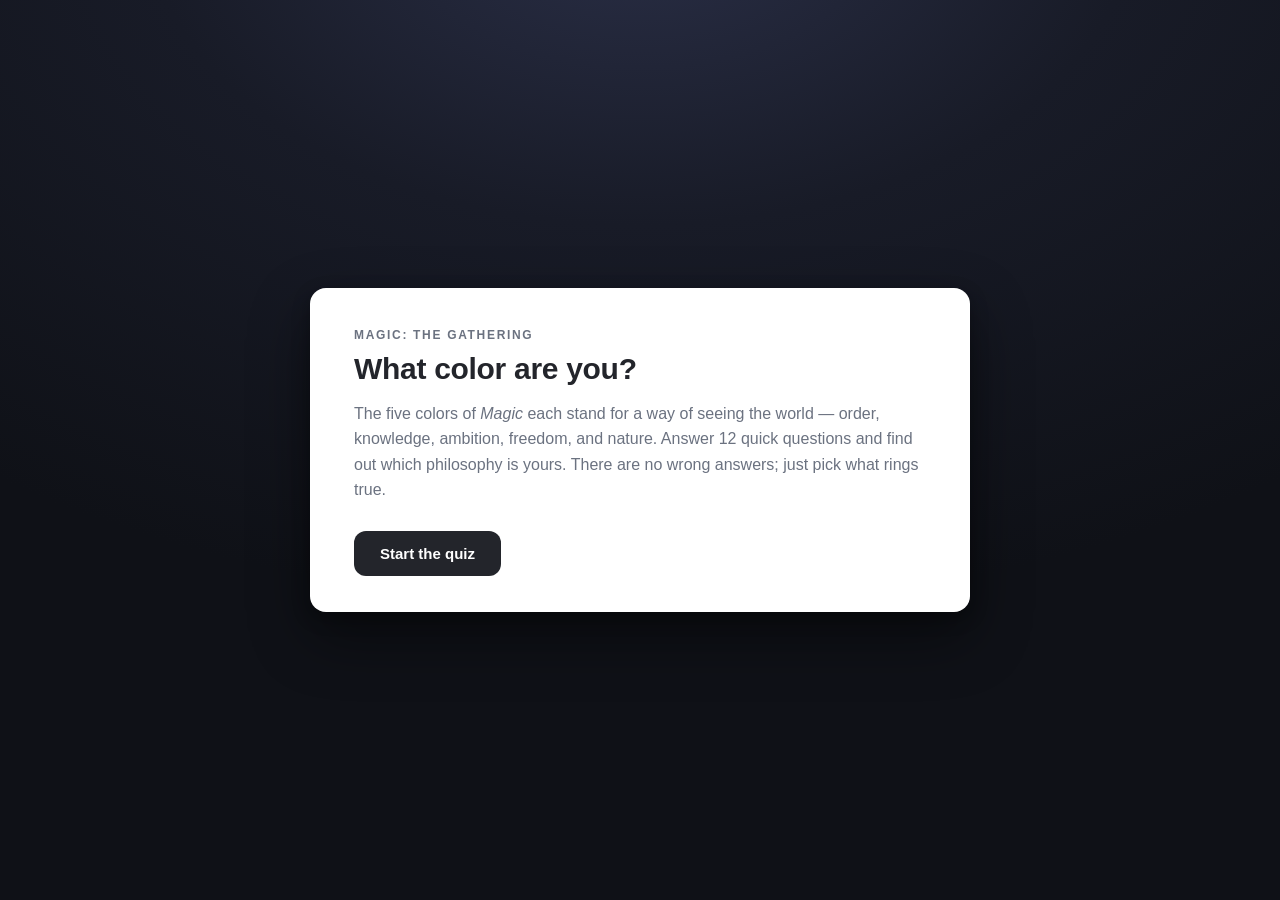
<file: index.html>
<!DOCTYPE html>
<html lang="en">
<head>
<meta charset="UTF-8">
<meta name="viewport" content="width=device-width, initial-scale=1.0">
<title>What Color Are You? — A Magic: The Gathering Quiz</title>
<style>
  :root {
    --w: #d4af37;   /* White  -> gold */
    --u: #3a7cc4;   /* Blue   */
    --b: #4b4554;   /* Black  -> slate-purple */
    --r: #cb4b3e;   /* Red    */
    --g: #3fa463;   /* Green  */
    --ink: #23252b;
    --muted: #6b7280;
    --line: #e7e8ec;
    --bg: #f6f7f9;
    --card: #ffffff;
    --radius: 16px;
    --shadow: 0 24px 60px rgba(0,0,0,0.45), 0 6px 18px rgba(0,0,0,0.30);
  }

  * { box-sizing: border-box; }

  html, body {
    margin: 0;
    padding: 0;
    min-height: 100%;
    background: #14161f;
    background: radial-gradient(1100px 700px at 50% -10%, #2a2f47 0%, #181b27 45%, #0f1117 100%) fixed;
    color: var(--ink);
    font-family: -apple-system, BlinkMacSystemFont, "Segoe UI", Roboto, Helvetica, Arial, sans-serif;
    -webkit-font-smoothing: antialiased;
  }

  .wrap {
    min-height: 100vh;
    display: flex;
    align-items: center;
    justify-content: center;
    padding: 40px 20px;
  }

  .card {
    width: 100%;
    max-width: 660px;
    background: var(--card);
    border-radius: var(--radius);
    box-shadow: var(--shadow);
    padding: 40px 44px 36px;
    overflow: hidden;
  }

  .eyebrow {
    font-size: 12px;
    letter-spacing: 0.14em;
    text-transform: uppercase;
    color: var(--muted);
    font-weight: 600;
    margin: 0 0 10px;
  }

  h1 {
    font-size: 30px;
    line-height: 1.15;
    margin: 0 0 14px;
    letter-spacing: -0.01em;
  }

  .lede {
    font-size: 16px;
    line-height: 1.6;
    color: var(--muted);
    margin: 0 0 28px;
  }

  .btn {
    display: inline-block;
    border: none;
    cursor: pointer;
    font: inherit;
    font-weight: 600;
    border-radius: 12px;
    transition: transform .12s ease, box-shadow .12s ease, background .15s ease, border-color .15s ease;
  }

  .btn-primary {
    background: var(--ink);
    color: #fff;
    padding: 14px 26px;
    font-size: 15px;
  }
  .btn-primary:hover { transform: translateY(-1px); box-shadow: 0 8px 20px rgba(20,23,33,0.18); }

  .btn-ghost {
    background: transparent;
    color: var(--ink);
    border: 1px solid var(--line);
    padding: 12px 22px;
    font-size: 14px;
  }
  .btn-ghost:hover { border-color: var(--ink); }

  /* progress */
  .progress-head {
    display: flex;
    justify-content: space-between;
    align-items: baseline;
    margin-bottom: 14px;
  }
  .progress-head .count { font-size: 13px; font-weight: 600; color: var(--muted); letter-spacing: .02em; }
  .progress-track {
    height: 6px;
    background: var(--line);
    border-radius: 99px;
    overflow: hidden;
    margin-bottom: 30px;
  }
  .progress-fill {
    height: 100%;
    width: 0%;
    background: linear-gradient(90deg, var(--u), var(--g));
    border-radius: 99px;
    transition: width .35s cubic-bezier(.4,0,.2,1);
  }

  .question {
    font-size: 22px;
    line-height: 1.3;
    margin: 0 0 22px;
    letter-spacing: -0.01em;
  }

  .options { display: flex; flex-direction: column; gap: 10px; }

  .option {
    display: flex;
    align-items: center;
    text-align: left;
    background: #fbfbfc;
    border: 1px solid var(--line);
    border-radius: 12px;
    padding: 15px 18px;
    font-size: 15.5px;
    line-height: 1.45;
    color: var(--ink);
    cursor: pointer;
    transition: border-color .16s ease, background .16s ease, transform .08s ease, box-shadow .16s ease;
  }
  .option:hover { border-color: var(--ink); background: #fff; transform: translateY(-1px); box-shadow: 0 4px 14px rgba(20,23,33,0.06); }
  .option:active { transform: scale(.992); }

  /* glyph slot — collapsed until the answer is chosen, then it expands in the answer's color */
  .opt-glyph {
    display: inline-flex;
    align-items: center;
    justify-content: center;
    gap: 4px;
    width: 0;
    margin-right: 0;
    overflow: hidden;
    opacity: 0;
    flex: 0 0 auto;
    font-size: 18px;
    line-height: 1;
    transition: width .26s cubic-bezier(.2,.7,.2,1), margin .26s cubic-bezier(.2,.7,.2,1), opacity .2s ease;
  }
  .opt-text { flex: 1 1 auto; }

  /* selected (post-pick) state: button adopts the answer's color */
  .option.selected {
    border-color: var(--opt-color);
    background: color-mix(in srgb, var(--opt-color) 30%, #fff);
    box-shadow: inset 0 0 0 1.5px var(--opt-color), 0 6px 20px color-mix(in srgb, var(--opt-color) 40%, transparent);
    transform: none;
  }
  .option.selected .opt-glyph { width: var(--glyph-w, 24px); margin-right: 11px; opacity: 1; }
  .option.locked { cursor: default; }
  .option.locked:not(.selected) { opacity: .5; }

  .back-row { margin-top: 24px; }
  .back-link {
    background: none; border: none; cursor: pointer; font: inherit;
    color: var(--muted); font-size: 14px; padding: 4px 0;
  }
  .back-link:hover { color: var(--ink); }
  .back-link[disabled] { opacity: .35; cursor: default; }

  /* fade animation */
  .fade { animation: fade .32s ease; }
  @keyframes fade { from { opacity: 0; transform: translateY(8px);} to { opacity: 1; transform: none; } }

  /* results */
  .result-swatches { display: flex; gap: 12px; margin: 4px 0 22px; }
  .swatch {
    width: 56px; height: 56px; border-radius: 14px;
    box-shadow: inset 0 0 0 1px rgba(0,0,0,.06);
    display: flex; align-items: center; justify-content: center;
    color: #fff; font-weight: 700; font-size: 22px;
  }
  .swatch.w { color: #6b531a; }  /* gold needs dark glyph */

  .result-kicker { font-size: 13px; letter-spacing:.12em; text-transform: uppercase; color: var(--muted); font-weight:600; margin:0 0 8px;}
  .result-title { font-size: 28px; margin: 0 0 16px; line-height: 1.2; }
  .result-body { font-size: 16px; line-height: 1.65; color: #3a3d45; margin: 0 0 14px; }
  .result-body strong { color: var(--ink); }
  .result-creed { font-size: 15px; font-style: italic; color: var(--muted); margin: -6px 0 16px; line-height: 1.5; }
  .result-subhead { font-size: 13px; letter-spacing: .1em; text-transform: uppercase; color: var(--muted); font-weight: 700; margin: 28px 0 10px; padding-top: 18px; border-top: 1px solid var(--line); }
  .result-subhead.with-swatch { display: flex; align-items: center; gap: 10px; }
  .swatch-sm { width: 26px; height: 26px; border-radius: 7px; display: inline-flex; align-items: center; justify-content: center; color: #fff; font-size: 14px; line-height: 1; flex: 0 0 auto; box-shadow: inset 0 0 0 1px rgba(0,0,0,0.07); }
  .swatch-sm.w { color: #6b531a; }

  .radar-wrap { display: flex; justify-content: center; margin: 4px 0 28px; }
  .radar { width: 100%; max-width: 400px; height: auto; }
  .radar-data { animation: radarIn .6s cubic-bezier(.2,.7,.2,1) both; }
  @keyframes radarIn { from { opacity: 0; } to { opacity: 1; } }

  .footnote { font-size: 13px; color: var(--muted); line-height: 1.55; margin: 22px 0 0; }

  .result-learn { margin: 4px 0 24px; padding: 16px 18px; background: #fbfbfc; border: 1px solid var(--line); border-radius: 12px; display: flex; flex-direction: column; gap: 8px; }
  .result-learn .learn-label { font-size: 14px; color: var(--muted); }
  .result-learn .learn-link { font-size: 15px; font-weight: 600; color: var(--ink); text-decoration: none; width: fit-content; border-bottom: 1px solid var(--line); transition: border-color .14s ease; }
  .result-learn .learn-link:hover { border-color: var(--ink); }

  @media (max-width: 520px) {
    .card { padding: 30px 24px 28px; }
    h1 { font-size: 25px; }
    .question { font-size: 20px; }
  }
</style>
</head>
<body>
<div class="wrap">
  <main class="card" id="card"></main>
</div>

<script>
/* ---------- Color metadata ---------- */
const COLORS = {
  W: { name: "White", varc: "--w", hex: "#d4af37", glyph: "☀",
       url: "https://magic.wizards.com/en/news/making-magic/my-words-white",
       creed: "Peace and prosperity through order, morality, and the group.",
       paras: [
         "You believe the world doesn't have to be full of suffering — that peace and prosperity are genuinely within reach if people will put the needs of the group ahead of their own. Where others treat human selfishness as a fixed fact, you see a society that can be shaped toward fairness. Faced with almost any situation, your instinct is to ask not \"what do I want?\" but \"what does the group need?\"",
         "You trust structure to get there: clear rules, a shared sense of right and wrong, and institutions that reward doing good and discourage doing harm. You'd rather raise the floor for everyone than the ceiling for a lucky few, and a stranger you'll never meet still has a real claim on you. You hold yourself to standards even when they cost you something, because cutting a corner \"just this once\" is, to you, a step away from the world you're trying to build.",
         "Your great strength is conviction paired with preparation — give you time and you can build an answer to almost any problem, and you can lay your head down at night without regret. The flip side is rigidity: your answers are made in advance, so a threat you didn't see coming can catch you flat-footed, and your refusal to do the expedient-but-wrong thing sometimes lets problems you could have ended come back around. Others may read you as controlling or naive; you read it as the honest price of caring about everyone."
       ],
       sec: "There's a strong current of White in you as well — a pull toward fairness, structure, and looking after the people who can't look after themselves. It tempers your dominant color with a sense of responsibility to the group and a real discomfort with leaving anyone behind." },
  U: { name: "Blue", varc: "--u", hex: "#3a7cc4", glyph: "✶",
       url: "https://magic.wizards.com/en/news/making-magic/my-words-blue",
       creed: "Perfection through knowledge and self-improvement.",
       paras: [
         "You believe people aren't born finished. You become whoever you decide to make of yourself, and the way you get there is by learning. Knowledge is your lever on the world: faced with a choice, your instinct is to gather information, understand how the system actually works, and find the option that holds up best — rather than the one that simply feels right in the moment.",
         "You're willing to be slow if slow is what it takes to be correct. You'd rather take the extra time, think it all the way through, and account for what everyone else overlooked than move fast and clean up the mess later. You value the people and tools that extend what a mind can do — teachers, books, technology — and you tend to aim for the best version of a thing, not merely a version that works. Where others trust their gut, you trust the work.",
         "That is exactly your strength: given enough information and time, you can out-think almost any problem and see the structure other people miss. Your weakness is the mirror image — you need that time. Pushed to decide before you're ready, or dragged onto someone else's tempo, you can stall, over-analyze, or watch the window close while you're still weighing your options. Patience is your sharpest edge and, every so often, the trap you fall into."
       ],
       sec: "You also carry a clear streak of Blue — a need to understand before you act, and a respect for getting things right over getting them done fast. It makes your dominant color more deliberate, more curious, and a good deal harder to talk into anything you haven't thought through." },
  B: { name: "Black", varc: "--b", hex: "#4b4554", glyph: "✦",
       url: "https://magic.wizards.com/en/news/making-magic/my-words-black",
       creed: "Power through self-interest — be your own champion.",
       paras: [
         "You see the world without illusions: it's a hard place, no one is truly coming to save you, and the person best equipped to look after your interests is you. You don't find that bleak — you find it clarifying. Everyone deserves a champion, and you've decided to be your own. You believe people should be free to chase what they actually want, instead of shrinking themselves to fit what others expect of them.",
         "You think in concrete terms: what do I want, what stands in the way, and what do I have to work with — and then you act, without waiting for permission or apologizing for ambition. You'll do the things other people flinch from, spend what has to be spent, and take a calculated risk when the upside is real. You can be loyal, but you don't confuse loyalty with letting yourself be used. Self-reliance, for you, is a kind of integrity: be a burden to no one, and answer for what you do.",
         "Your strength is freedom from the limits that slow everyone else down — fewer taboos, less hesitation, and a clear eye for the opening others can't bring themselves to take. The danger is that same coin flipped over: the risks you're willing to run don't always pay off, and a refusal to depend on anyone can harden into coldness or tip into isolation. You'd rather own a hard outcome than be handed a safe one — but every now and then the bill for that comes due."
       ],
       sec: "There's a real vein of Black in you too — a pragmatic, self-reliant streak that won't wait around to be rescued and isn't ashamed of wanting things. It gives your dominant color teeth: a willingness to act in your own interest and to do what a situation actually demands." },
  R: { name: "Red", varc: "--r", hex: "#cb4b3e", glyph: "✷",
       url: "https://magic.wizards.com/en/news/making-magic/my-words-red",
       creed: "Freedom and fulfillment through emotion, impulse, and action.",
       paras: [
         "You believe a life is measured by whether it was actually lived. Your compass is what you feel — not as something to be suppressed, but as real information about what you need. When something matters to you, the honest response is to act on it, not to talk yourself out of it. You'd rather feel a thing all the way through than go numb to keep yourself safe.",
         "Freedom is close to sacred for you: freedom to chase what moves you, to change your mind, to live a life that's yours rather than one assembled to other people's specifications. And you're fiercely loyal to the handful of people who are truly yours — the ones who come before any abstract cause. You accept that living this way gets messy, that you'll collide with people and make mistakes, and you've made your peace with that, because the alternative is a lifetime of \"well, it could be worse.\"",
         "Your strength is momentum and honesty — you act while others are still deliberating, you say the true thing no one else in the room will, and you gather the experiences and connections a more cautious life never reaches. The cost is that you can be short-sighted, doing the thing today that becomes tomorrow's problem. People mistake your spontaneity for recklessness; from the inside it's just a refusal to let fear make your decisions for you. Sometimes that lands you in trouble — and you'd take the trade again."
       ],
       sec: "You've also got a strong Red current — a refusal to overthink your way out of living, and a trust in what you feel over what you're told you ought to want. It gives your dominant color heat: quicker to act, more honest about emotion, and more loyal to the people right in front of you." },
  G: { name: "Green", varc: "--g", hex: "#3fa463", glyph: "❧",
       url: "https://magic.wizards.com/en/news/making-magic/my-words-green",
       creed: "Acceptance of nature as it is; find and fulfill your role.",
       paras: [
         "You don't experience the world as something broken that needs fixing. It's already whole, and wisdom is learning to accept it rather than fight it. You trust what was there before all the arguing started — instinct, the things that have grown up over time, the customs that quietly work even when no one can quite explain why. Where others strain to become something new, you're at home being what you already are.",
         "You think in terms of belonging and role. You're part of something larger than yourself — a community, a lineage, a living whole that holds you up as you help hold it up. You'd rather work with what's actually in front of you than tear everything down chasing a fix that may cost more than the problem it solves. You can make peace with what won't move, including hard truths other people refuse to accept, and that steadiness becomes its own kind of strength when everyone around you is spinning.",
         "Your strength is certainty: while every other outlook is still searching, you've largely found your answers, and that gives you focus and calm. The weakness folded inside it is that same certainty pushed too far — you can lean so hard on what's familiar that you struggle when it's taken from you, and others may read your acceptance as having given up when you've actually just made peace. You know the difference, even when they don't."
       ],
       sec: "There's a grounded streak of Green in you too — a trust in instinct, in what has stood the test of time, and in your place within something bigger than yourself. It steadies your dominant color, trading a little restlessness for acceptance and a longer view." }
};
const ORDER = ["W","U","B","R","G"];

/* ---------- Questions ----------
   The questions live in an external file: questions.json
   They are loaded at startup by loadQuestions() at the bottom of this script.
   Each question is { "q": "...", "options": [ ... ] } where each option awards
   either one color { "color": "W", "text": "..." } or two at once (an allied-pair
   answer) { "colors": ["W","U"], "text": "..." }.
   Colors are W (White), U (Blue), B (Black), R (Red), G (Green). */
let QUESTIONS = [];

/* ---------- State ---------- */
let current = 0;
let answers = [];   // sized to the number of questions once they load
const card = document.getElementById("card");

/* ---------- Helpers ---------- */
function shuffle(arr){
  const a = arr.slice();
  for(let i=a.length-1;i>0;i--){
    const j = Math.floor(Math.random()*(i+1));
    [a[i],a[j]]=[a[j],a[i]];
  }
  return a;
}

/* ---------- Screens ---------- */
function renderIntro(){
  card.className = "card fade";
  card.innerHTML = `
    <p class="eyebrow">Magic: The Gathering</p>
    <h1>What color are you?</h1>
    <p class="lede">The five colors of <em>Magic</em> each stand for a way of seeing the world — order, knowledge, ambition, freedom, and nature. Answer 12 quick questions and find out which philosophy is yours. There are no wrong answers; just pick what rings true.</p>
    <button class="btn btn-primary" id="start">Start the quiz</button>
  `;
  document.getElementById("start").onclick = () => { current = 0; renderQuestion(); };
}

function renderQuestion(){
  const Q = QUESTIONS[current];
  const opts = shuffle(Q.options);
  const pct = Math.round((current/QUESTIONS.length)*100);
  card.className = "card fade";
  card.innerHTML = `
    <div class="progress-head">
      <span class="count">Question ${current+1} of ${QUESTIONS.length}</span>
    </div>
    <div class="progress-track"><div class="progress-fill" style="width:${pct}%"></div></div>
    <h2 class="question">${Q.q}</h2>
    <div class="options" id="opts"></div>
    <div class="back-row">
      <button class="back-link" id="back" ${current===0?'disabled':''}>&larr; Back</button>
    </div>
  `;
  const box = document.getElementById("opts");
  let transitioning = false;   // block double-clicks during the reveal-then-advance pause

  opts.forEach(opt => {
    const b = document.createElement("button");
    b.className = "option";
    b.innerHTML = `<span class="opt-glyph" aria-hidden="true"></span><span class="opt-text"></span>`;
    b.querySelector(".opt-text").textContent = opt.text;
    // if returning to an already-answered question, show its chosen color again
    if (answers[current] === opt) styleSelected(b, opt);
    b.onclick = () => {
      if (transitioning) return;
      answers[current] = opt;
      // lock the set, light up the chosen answer in its color, then move on
      box.querySelectorAll(".option").forEach(el => el.classList.add("locked"));
      styleSelected(b, opt);
      transitioning = true;
      setTimeout(() => {
        if (current < QUESTIONS.length - 1){ current++; renderQuestion(); }
        else { renderResult(); }
      }, 680);
    };
    box.appendChild(b);
  });
  document.getElementById("back").onclick = () => {
    if (current > 0){ current--; renderQuestion(); }
  };
}

// Which color(s) an option awards (single-color or an allied pair on Q1)
function optColors(opt){ return Array.isArray(opt.colors) ? opt.colors : [opt.color]; }

// Apply the chosen answer's color + glyph to its button
function styleSelected(button, opt){
  const cols = optColors(opt);
  button.classList.add("selected");
  button.style.setProperty("--opt-color", COLORS[cols[0]].hex);
  button.style.setProperty("--glyph-w", cols.length > 1 ? "46px" : "24px");
  if (cols.length > 1){
    const h1 = COLORS[cols[0]].hex, h2 = COLORS[cols[1]].hex;
    button.style.background = `linear-gradient(90deg, color-mix(in srgb, ${h1} 30%, #fff), color-mix(in srgb, ${h2} 30%, #fff))`;
    button.style.borderColor = h2;
  }
  const g = button.querySelector(".opt-glyph");
  g.innerHTML = cols.map(c => `<span style="color:${COLORS[c].hex}">${COLORS[c].glyph}</span>`).join("");
}

/* ---------- Scoring & result logic ---------- */
function tally(){
  const scores = { W:0,U:0,B:0,R:0,G:0 };
  // Each answer is the chosen option object. It either awards one color
  // ({color:"W"}) or two at once ({colors:["W","U"]} — an allied-pair answer).
  answers.forEach(opt => {
    if(!opt) return;
    if(Array.isArray(opt.colors)) opt.colors.forEach(c => { if(c in scores) scores[c]++; });
    else if(opt.color in scores) scores[opt.color]++;
  });
  return scores;
}

function classify(scores){
  // sorted descending; exact ties broken randomly (shuffle before the stable sort)
  const ranked = shuffle(ORDER).sort((x,y) => scores[y]-scores[x]);
  const c1 = ranked[0], c2 = ranked[1];
  const s1 = scores[c1], s2 = scores[c2];
  const total = ORDER.reduce((a,c) => a + scores[c], 0) || 1;
  let mode;
  if (s1 === s2)                 mode = "equal";    // genuine tie at the top → two co-equal colors
  else if (s2 / total < 0.18)    mode = "single";   // runner-up barely registers (<~18%) → one color
  else                           mode = "dominant"; // clear winner with a meaningful second → dominant + secondary
  return { ranked, c1, c2, s1, s2, total, mode };
}

// Build an SVG spider/radar chart of the full color profile.
// Radius is normalized so the leading color reaches the rim; labels show share of all answers.
function radarSVG(scores, topColor){
  const cx = 190, cy = 158, R = 88, labelR = R + 22;
  const max = Math.max(1, ...ORDER.map(c => scores[c]));
  const total = ORDER.reduce((a,c) => a + scores[c], 0) || 1;
  const ang = i => (-90 + i * 72) * Math.PI / 180;          // start at top, go clockwise
  const pt = (i, rad) => [cx + rad * Math.cos(ang(i)), cy + rad * Math.sin(ang(i))];
  const fmt = ([x,y]) => `${x.toFixed(1)},${y.toFixed(1)}`;

  let grid = "";
  [0.25, 0.5, 0.75, 1].forEach(level => {
    grid += `<polygon points="${ORDER.map((_,i)=>fmt(pt(i, R*level))).join(" ")}" fill="none" stroke="var(--line)" stroke-width="1"/>`;
  });
  let spokes = "";
  ORDER.forEach((_,i) => {
    const [x,y] = pt(i, R);
    spokes += `<line x1="${cx}" y1="${cy}" x2="${x.toFixed(1)}" y2="${y.toFixed(1)}" stroke="var(--line)" stroke-width="1"/>`;
  });
  const dataPts = ORDER.map((c,i) => fmt(pt(i, R * (scores[c] / max)))).join(" ");
  let dots = "", labels = "";
  ORDER.forEach((c,i) => {
    const cc = COLORS[c];
    const [dx,dy] = pt(i, R * (scores[c] / max));
    dots += `<circle cx="${dx.toFixed(1)}" cy="${dy.toFixed(1)}" r="4.5" fill="${cc.hex}" stroke="#fff" stroke-width="1.5"/>`;
    const [lx,ly] = pt(i, labelR);
    const anchor = Math.abs(lx - cx) < 6 ? "middle" : (lx > cx ? "start" : "end");
    const pct = Math.round(scores[c] / total * 100);
    labels += `<text x="${lx.toFixed(1)}" y="${ly.toFixed(1)}" text-anchor="${anchor}" dominant-baseline="middle" font-size="12.5" font-weight="600" fill="var(--ink)">${cc.name} <tspan fill="var(--muted)" font-weight="500">${pct}%</tspan></text>`;
  });
  const fill = COLORS[topColor].hex;
  return `<svg viewBox="0 0 380 312" class="radar" role="img" aria-label="Your color profile across White, Blue, Black, Red, and Green">
    ${grid}
    ${spokes}
    <polygon class="radar-data" points="${dataPts}" fill="${fill}" fill-opacity="0.18" stroke="${fill}" stroke-opacity="0.75" stroke-width="2" stroke-linejoin="round"/>
    ${dots}
    ${labels}
  </svg>`;
}

function renderResult(){
  const scores = tally();
  // Denominator is the actual total points awarded, not the question count —
  // allied-pair answers award 2 points, so scores no longer sum to QUESTIONS.length.
  const total = ORDER.reduce((s,c) => s + scores[c], 0) || 1;
  const { ranked, c1, c2, mode } = classify(scores);
  const C1 = COLORS[c1], C2 = COLORS[c2];

  // render an array of paragraph strings as <p class="result-body"> blocks
  const paras = arr => arr.map(p => `<p class="result-body">${p}</p>`).join("");
  // small inline color swatch (used beside section subheadings)
  const swatchSm = c => `<span class="swatch-sm${c === "W" ? " w" : ""}" style="background:${COLORS[c].hex}" aria-hidden="true">${COLORS[c].glyph}</span>`;

  let kicker, title, body;
  if (mode === "single"){
    kicker = "Your color is";
    title = C1.name;
    body = `<p class="result-creed">${C1.creed}</p>
            ${paras(C1.paras)}`;
  } else if (mode === "dominant"){
    kicker = "Your dominant color is";
    title = C1.name;
    body = `<p class="result-creed">${C1.creed}</p>
            ${paras(C1.paras)}
            <p class="result-subhead with-swatch">${swatchSm(c2)}Your secondary color — ${C2.name}</p>
            ${paras([C2.sec])}`;
  } else { // equal
    kicker = "You are two colors, in equal measure";
    title = `${C1.name} & ${C2.name}`;
    body = `<p class="result-body">Your top two colors came out tied — you don't fall cleanly into one philosophy, but genuinely live by two. Here's each of them in full.</p>
            <p class="result-subhead with-swatch">${swatchSm(c1)}${C1.name}</p>
            <p class="result-creed">${C1.creed}</p>
            ${paras(C1.paras)}
            <p class="result-subhead with-swatch">${swatchSm(c2)}${C2.name}</p>
            <p class="result-creed">${C2.creed}</p>
            ${paras(C2.paras)}`;
  }

  // colors that get a "learn more" link: dominant + secondary (or just the one)
  const reported = (mode === "single") ? [c1] : [c1, c2];
  // big swatch(es) in the header: only the dominant color, except in a true tie (show both)
  const headerColors = (mode === "equal") ? [c1, c2] : [c1];
  const swatches = headerColors.map(c => {
    const cc = COLORS[c];
    const cls = (c === "W") ? "swatch w" : "swatch";
    return `<div class="${cls}" style="background:${cc.hex}" title="${cc.name}">${cc.glyph}</div>`;
  }).join("");

  // spider/radar chart of the full color profile
  const radar = radarSVG(scores, c1);

  // "learn more" links to Mark Rosewater's full article for each reported color
  const learnLinks = reported.map(c =>
    `<a class="learn-link" href="${COLORS[c].url}" target="_blank" rel="noopener">${COLORS[c].name}'s philosophy →</a>`
  ).join("");
  const learnMore = `<div class="result-learn">
      <span class="learn-label">If you'd like to learn more about ${reported.length > 1 ? "your colors" : "your color"}:</span>
      ${learnLinks}
    </div>`;

  card.className = "card fade";
  card.innerHTML = `
    <p class="result-kicker">${kicker}</p>
    <h1 class="result-title">${title}</h1>
    <div class="result-swatches">${swatches}</div>
    ${body}
    <p class="result-subhead">Your full profile</p>
    <div class="radar-wrap">${radar}</div>
    ${learnMore}
    <button class="btn btn-ghost" id="retake">Take the quiz again</button>
    <p class="footnote">Based on Mark Rosewater's "My Words" articles describing each color's philosophy. The chart shows your share of answers across all five colors — most people are a blend.</p>
  `;
  document.getElementById("retake").onclick = () => {
    answers.fill(null);
    current = 0;
    renderIntro();
  };
}

/* ---------- Boot ---------- */
function renderLoadError(){
  card.className = "card fade";
  card.innerHTML = `
    <p class="eyebrow">Magic: The Gathering</p>
    <h1>Couldn't load the questions</h1>
    <p class="lede">The quiz reads its questions from <strong>questions.json</strong>, and the browser blocked that file from loading. This happens when you open <code>index.html</code> directly from your hard drive (a <code>file://</code> address) — browsers don't allow local pages to fetch other local files for security reasons.</p>
    <p class="lede">To run it, serve the folder over a tiny local web server. From this folder, run:<br>
    <code>python -m http.server</code><br>
    then open <code>http://localhost:8000</code> in your browser. (Published to GitHub Pages or any web host, it just works.)</p>
  `;
}

async function loadQuestions(){
  try {
    const res = await fetch("questions.json", { cache: "no-store" });
    if (!res.ok) throw new Error("HTTP " + res.status);
    const data = await res.json();
    QUESTIONS = data.questions;
    answers = new Array(QUESTIONS.length).fill(null);
    renderIntro();
  } catch (err) {
    console.error("Failed to load questions.json:", err);
    renderLoadError();
  }
}

loadQuestions();
</script>
</body>
</html>
</file>
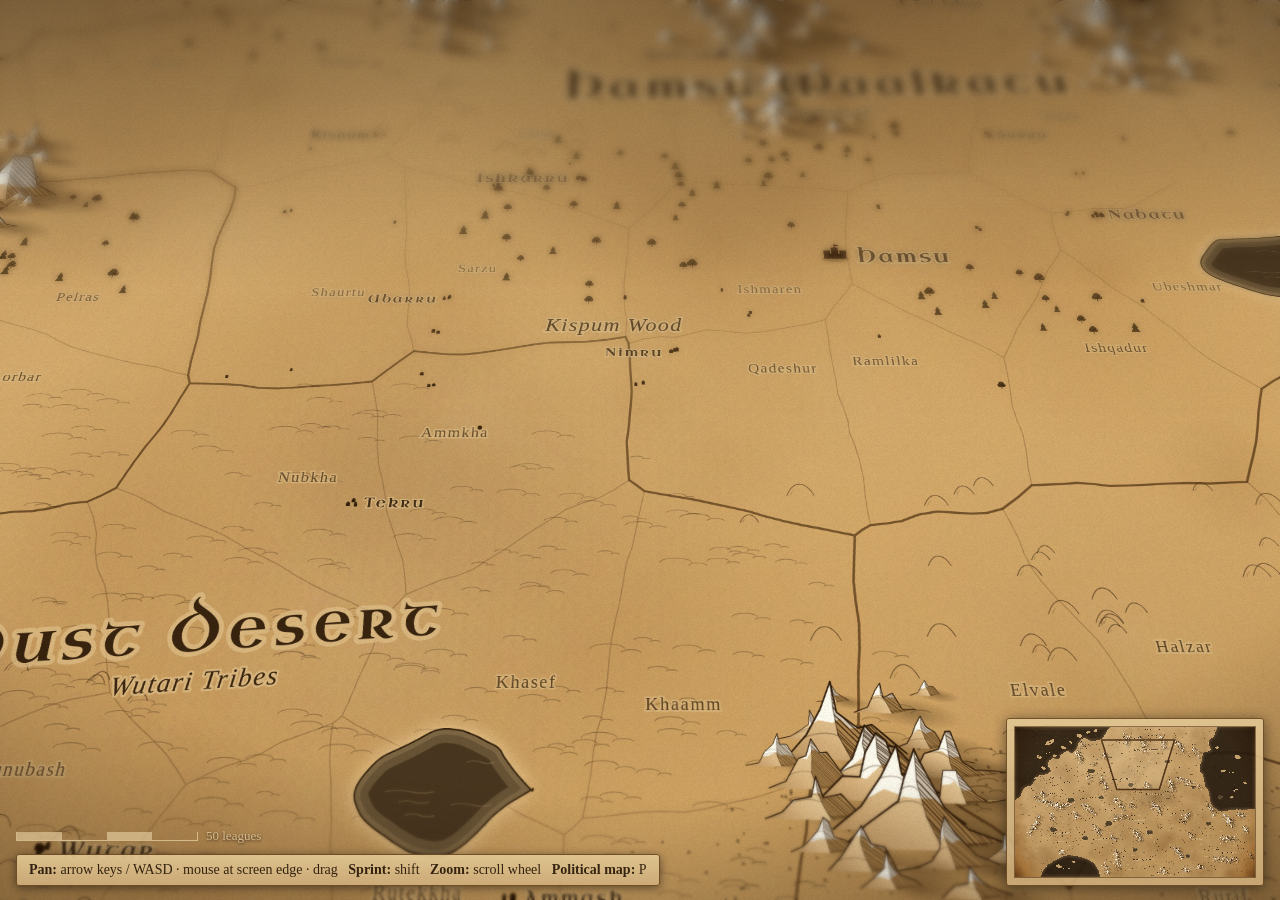
<file: worldmap/index.html>
<!DOCTYPE html>
<html lang="en">
<head>
<meta charset="UTF-8">
<meta name="viewport" content="width=device-width, initial-scale=1.0">
<title>The World — Campaign Map</title>
<link rel="preconnect" href="https://fonts.googleapis.com">
<link rel="preconnect" href="https://fonts.gstatic.com" crossorigin>
<link href="https://fonts.googleapis.com/css2?family=Uncial+Antiqua&family=IM+Fell+English:ital@0;1&display=swap" rel="stylesheet">
<link rel="stylesheet" href="css/style.css">
</head>
<body>
  <div id="viewport">
    <div id="tilt">
      <div id="plane">
        <canvas id="map"></canvas>
        <canvas id="political"></canvas>
      </div>
    </div>
  </div>

  <!-- screen-space atmosphere: tilt-shift blur, vignette, warm light, film grain -->
  <div id="dof-top" class="fx"></div>
  <div id="dof-top2" class="fx"></div>
  <div id="dof-bottom" class="fx"></div>
  <div id="vignette" class="fx"></div>
  <div id="light" class="fx"></div>
  <div id="grain" class="fx"></div>

  <div id="minimap-frame">
    <canvas id="minimap"></canvas>
  </div>

  <div id="scalebar"><i></i><span>100 leagues</span></div>

  <div id="help">
    <b>Pan:</b> arrow keys / WASD &middot; mouse at screen edge &middot; drag
    &nbsp;&nbsp;<b>Sprint:</b> shift
    &nbsp;&nbsp;<b>Zoom:</b> scroll wheel
    &nbsp;&nbsp;<b>Political map:</b> P
  </div>

  <div id="loading">
    <div id="loading-title">The World</div>
    <div id="loading-bar"><div id="loading-fill"></div></div>
    <div id="loading-text">Unrolling the map…</div>
  </div>

  <script src="js/mapdata.js"></script>
  <script src="js/render.js"></script>
  <script src="js/provinces.js"></script>
  <script src="js/main.js"></script>
</body>
</html>
</file>
<file: worldmap/css/style.css>
html, body {
  margin: 0;
  padding: 0;
  height: 100%;
  overflow: hidden;
  background:
    radial-gradient(120% 100% at 50% 40%, #241a0e 0%, #120b05 100%);
  user-select: none;
  -webkit-user-select: none;
}

#viewport {
  position: fixed;
  inset: 0;
  overflow: hidden;
  perspective: 1100px;         /* keep in sync with PERSPECTIVE in main.js */
  perspective-origin: 50% 42%;
  cursor: grab;
}
#viewport.dragging { cursor: grabbing; }

/* Anchor point for the tilted map plane: the world point under the camera
   is translated to this spot, then the whole plane is tilted and scaled. */
#tilt {
  position: absolute;
  left: 50%;
  top: 56%;                    /* keep in sync with ANCHOR_Y in main.js */
  width: 0;
  height: 0;
  transform-style: preserve-3d;
}

#plane {
  position: absolute;
  left: 0;
  top: 0;
  width: 0;
  height: 0;
  will-change: transform;
}

#map {
  position: absolute;
  left: 0;
  top: 0;
  box-shadow: 0 0 160px 60px rgba(0, 0, 0, 0.6);
  filter: contrast(1.04) saturate(1.12);
}

/* political wash, faded in and out over the map */
#political {
  position: absolute;
  left: 0;
  top: 0;
  mix-blend-mode: multiply;
  opacity: 0;
  transition: opacity 0.45s ease;
  pointer-events: none;
}
#political.on { opacity: 1; }

/* ---------- screen-space atmosphere ---------- */
.fx { position: fixed; pointer-events: none; }

/* tilt-shift: the far (top) part of the scene is out of focus */
#dof-top {
  top: 0; left: 0; right: 0; height: 46%;
  backdrop-filter: blur(3px);
  -webkit-backdrop-filter: blur(3px);
  -webkit-mask-image: linear-gradient(to bottom, black 0%, black 25%, transparent 100%);
  mask-image: linear-gradient(to bottom, black 0%, black 25%, transparent 100%);
  z-index: 4;
}
#dof-top2 {
  top: 0; left: 0; right: 0; height: 24%;
  backdrop-filter: blur(4px);
  -webkit-backdrop-filter: blur(4px);
  -webkit-mask-image: linear-gradient(to bottom, black 0%, transparent 100%);
  mask-image: linear-gradient(to bottom, black 0%, transparent 100%);
  z-index: 4;
}
/* and the very near (bottom) edge, slightly */
#dof-bottom {
  bottom: 0; left: 0; right: 0; height: 18%;
  backdrop-filter: blur(1.6px);
  -webkit-backdrop-filter: blur(1.6px);
  -webkit-mask-image: linear-gradient(to top, black 0%, transparent 100%);
  mask-image: linear-gradient(to top, black 0%, transparent 100%);
  z-index: 4;
}

#vignette {
  inset: 0;
  background:
    radial-gradient(115% 90% at 50% 42%, rgba(0,0,0,0) 52%, rgba(22, 11, 2, 0.62) 100%),
    linear-gradient(to bottom, rgba(28, 16, 4, 0.38), rgba(0,0,0,0) 32%);
  z-index: 5;
}

/* warm candle-light glow, like sun on the parchment */
#light {
  inset: 0;
  background: radial-gradient(58% 48% at 45% 40%, rgba(255, 212, 138, 0.09), rgba(0,0,0,0) 70%);
  mix-blend-mode: screen;
  z-index: 6;
}

#grain {
  inset: 0;
  opacity: 0.05;
  mix-blend-mode: multiply;
  z-index: 7;
  /* background-image set from JS (generated noise tile) */
}

/* ---------- HUD ---------- */
#help {
  position: fixed;
  left: 16px;
  bottom: 14px;
  z-index: 10;
  font-family: "IM Fell English", Georgia, serif;
  font-size: 14px;
  color: #2b1c0c;
  background: linear-gradient(#e2c894, #cfae7b);
  border: 1px solid #6b4a24;
  border-radius: 3px;
  box-shadow: 0 2px 10px rgba(0,0,0,0.5);
  padding: 7px 12px;
  opacity: 0.92;
  transition: opacity 0.8s ease;
}
#help.dim { opacity: 0.18; }
#help:hover { opacity: 0.92; }

#minimap-frame {
  position: fixed;
  right: 16px;
  bottom: 14px;
  z-index: 10;
  padding: 7px;
  background: linear-gradient(#e2c894, #cfae7b);
  border: 1px solid #6b4a24;
  border-radius: 3px;
  box-shadow: 0 2px 14px rgba(0,0,0,0.55);
  line-height: 0;
  opacity: 0;
  transition: opacity 0.8s ease;
}
#minimap-frame.ready { opacity: 0.9; }
#minimap-frame:hover { opacity: 1; }
#minimap { display: block; border: 1px solid rgba(74, 48, 20, 0.6); }

#scalebar {
  position: fixed;
  left: 16px;
  bottom: 56px;
  z-index: 10;
  font-family: "IM Fell English", Georgia, serif;
  font-size: 13px;
  color: #e6cfa2;
  text-shadow: 0 1px 3px rgba(0,0,0,0.9);
  display: flex;
  align-items: center;
  gap: 8px;
  opacity: 0.75;
}
#scalebar i {
  display: block;
  width: var(--bar, 100px);
  height: 8px;
  border: 1px solid #e6cfa2;
  border-top: none;
  background:
    linear-gradient(to right,
      rgba(230, 207, 162, 0.85) 0 25%, transparent 25% 50%,
      rgba(230, 207, 162, 0.85) 50% 75%, transparent 75% 100%);
  transition: width 0.15s ease-out;
}

/* ---------- loading ---------- */
#loading {
  position: fixed;
  inset: 0;
  z-index: 20;
  display: flex;
  flex-direction: column;
  align-items: center;
  justify-content: center;
  gap: 16px;
  background: radial-gradient(120% 100% at 50% 45%, #2a1e10 0%, #100a04 100%);
  font-family: "IM Fell English", Georgia, serif;
  color: #d9bd8a;
  transition: opacity 0.8s ease;
}
#loading.done { opacity: 0; pointer-events: none; }
#loading-title {
  font-family: "Uncial Antiqua", Georgia, serif;
  font-size: 44px;
  letter-spacing: 6px;
  color: #e6cfa2;
  text-shadow: 0 2px 20px rgba(0,0,0,0.8);
}
#loading-bar {
  width: 280px;
  height: 6px;
  border: 1px solid #6b4a24;
  background: rgba(0,0,0,0.4);
}
#loading-fill {
  height: 100%;
  width: 0;
  background: linear-gradient(to right, #a9793c, #e6cfa2);
  transition: width 0.35s ease;
}
#loading-text { font-size: 15px; font-style: italic; opacity: 0.8; }
</file>
